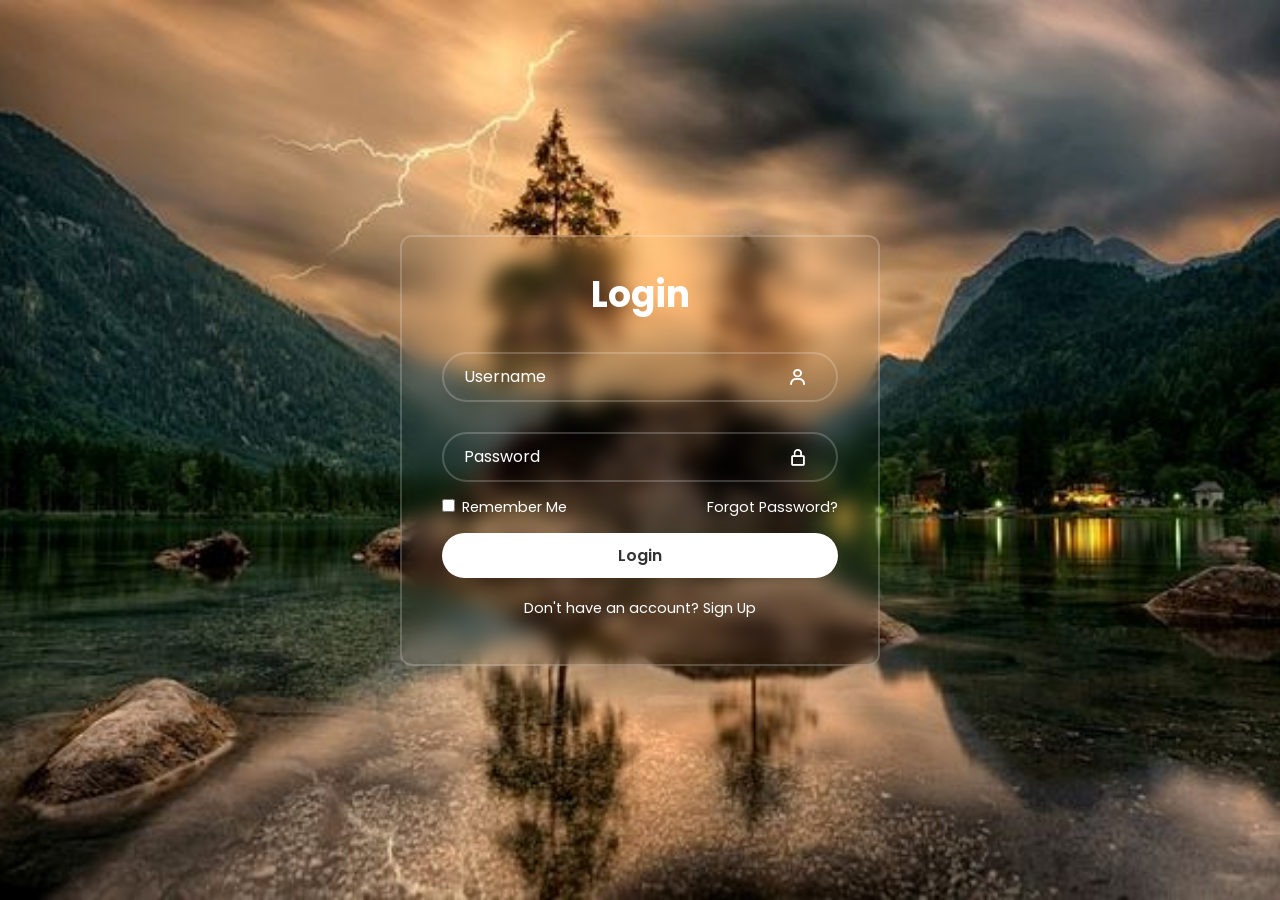
<file: index.html>
<!DOCTYPE html>
<html lang="en">

<head>
    <meta charset="UTF-8">
    <meta name="viewport" content="width=device-width, initial-scale=1.0">
    <title>Login Form | Blessing</title>
    <link rel="stylesheet" href="styles/styles.css">
    <link href='https://unpkg.com/boxicons@2.1.4/css/boxicons.min.css' rel="stylesheet">
</head>

<body>
    <div class="wrapper">
        <form action="">
            <h1>Login</h1>
            <div class="input-box">
                <input type="text" placeholder="Username" required>
                <i class='bx bx-user'></i>
            </div>
            <div class="input-box">
                <input type="password" placeholder="Password" required minlength="8">
                <i class='bx bx-lock-alt'></i>
            </div>
            <div class="remember-forgot">
                <label><input type="checkbox"> Remember Me</label>
                <a href="./forgotpassword.html">Forgot Password?</a>
            </div>
            <button type="submit" class="btn">Login</button>
            <div class="register-link">
                <p>Don't have an account? <a href="./signup.html">Sign Up</a></p>
            </div>
        </form>
    </div>
</body>

</html>
</file>
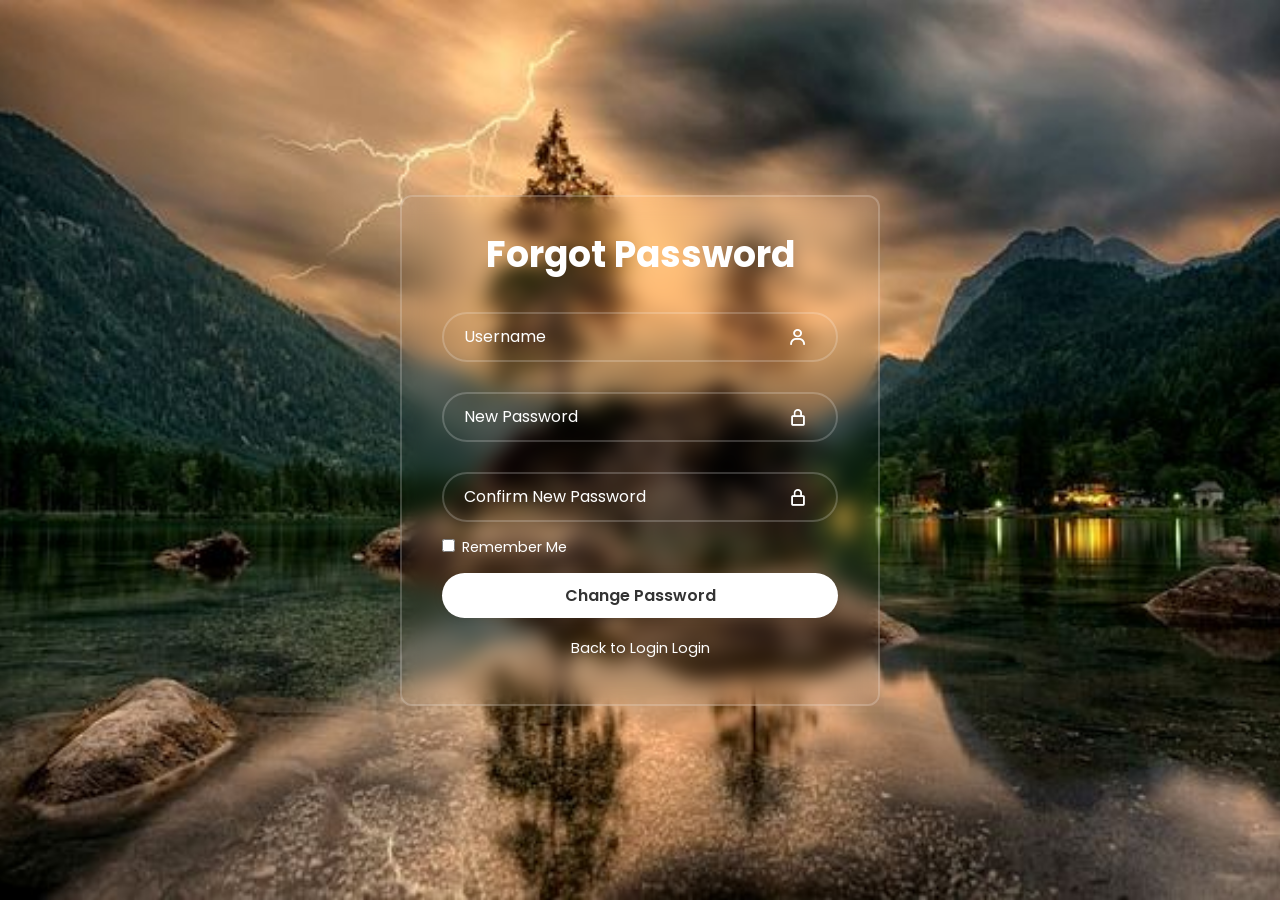
<file: forgotpassword.html>
<!DOCTYPE html>
<html lang="en">

<head>
    <meta charset="UTF-8">
    <meta name="viewport" content="width=device-width, initial-scale=1.0">
    <title>forgot Password | Blessing</title>
    <link rel="stylesheet" href="styles/forgotpassword.css">
    <link href='https://unpkg.com/boxicons@2.1.4/css/boxicons.min.css' rel="stylesheet">
</head>

<body>
    <div class="wrapper">
        <form action="">
            <h1>Forgot Password</h1>
            <div class="input-box">
                <input type="text" placeholder="Username" required>
                <i class='bx bx-user'></i>
            </div>
            <div class="input-box">
                <input type="password" placeholder="New Password" required minlength="8">
                <i class='bx bx-lock-alt'></i>
            </div>
            <div class="input-box">
                <input type="password" placeholder="Confirm New Password" required minlength="8">
                <i class='bx bx-lock-alt'></i>
            </div>
            <div class="remember-forgot">
                <label><input type="checkbox"> Remember Me</label>
            </div>
            <button type="submit" class="btn">Change Password</button>
            <div class="register-link">
                <p>Back to Login <a href="./index.html">Login</a></p>
            </div>
        </form>
    </div>
</body>

</html>
</file>
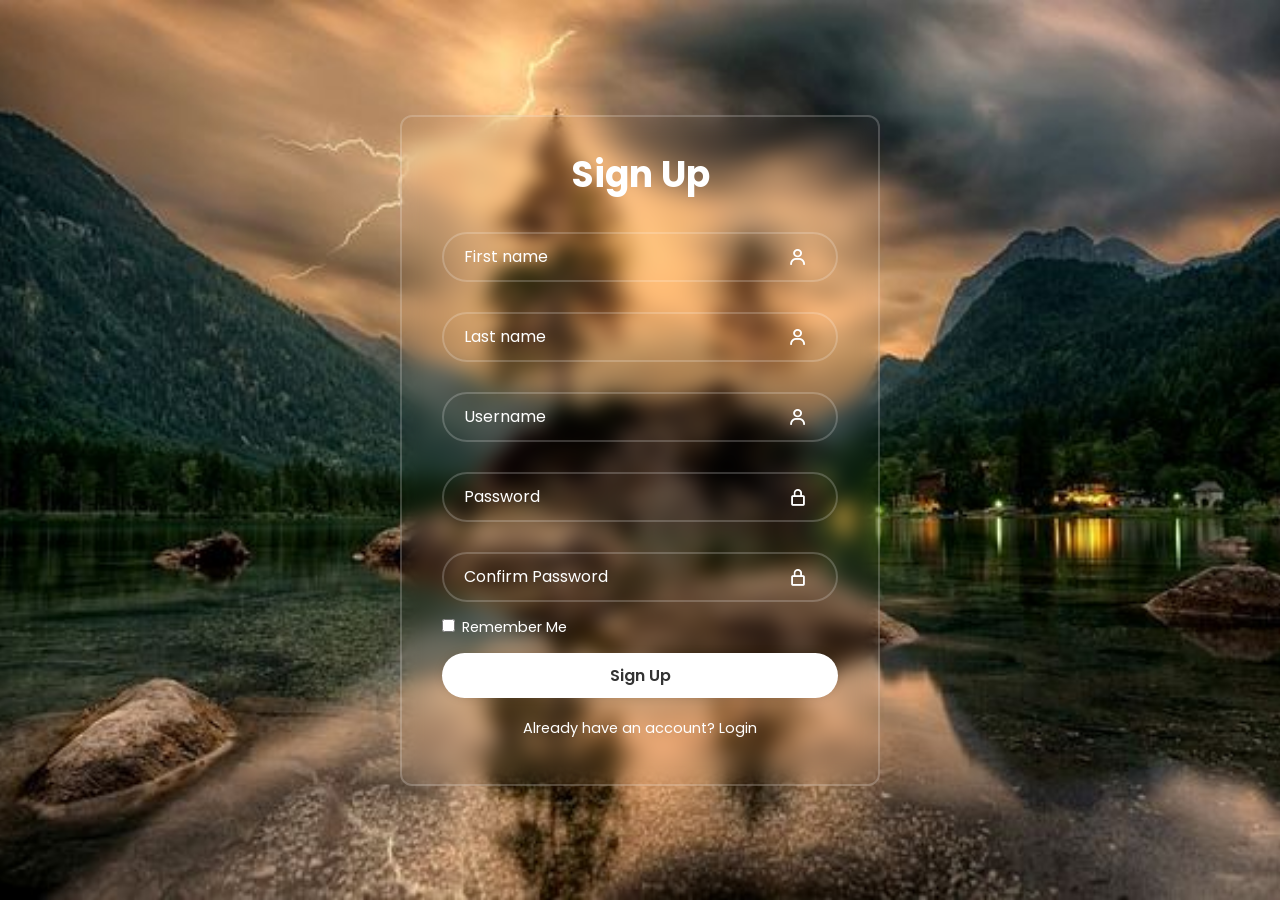
<file: signup.html>
<!DOCTYPE html>
<html lang="en">

<head>
    <meta charset="UTF-8">
    <meta name="viewport" content="width=device-width, initial-scale=1.0">
    <title>Sign Up Form | Blessing</title>
    <link rel="stylesheet" href="styles/signup.css">
    <link href='https://unpkg.com/boxicons@2.1.4/css/boxicons.min.css' rel="stylesheet">
</head>

<body>
    <div class="wrapper">
        <form action="">
            <h1>Sign Up</h1>
            <div class="input-box">
                <input type="text" placeholder="First name" required>
                <i class='bx bx-user'></i>
            </div>
            <div class="input-box">
                <input type="text" placeholder="Last name" required>
                <i class='bx bx-user'></i>
            </div>
            <div class="input-box">
                <input type="text" placeholder="Username" required>
                <i class='bx bx-user'></i>
            </div>
            <div class="input-box">
                <input type="password" placeholder="Password" required minlength="8">
                <i class='bx bx-lock-alt'></i>
            </div>
            <div class="input-box">
                <input type="password" placeholder="Confirm Password" required minlength="8">
                <i class='bx bx-lock-alt'></i>
            </div>
            <div class="remember-forgot">
                <label><input type="checkbox"> Remember Me</label>
            </div>
            <button type="submit" class="btn">Sign Up</button>
            <div class="register-link">
                <p>Already have an account? <a href="./index.html">Login</a></p>
            </div>
        </form>
    </div>
</body>

</html>
</file>
<file: styles/styles.css>
@import url('https://fonts.googleapis.com/css2?family=Poppins:wght@300;400;500;600;700&display=swap');

* {
    margin: 0;
    padding: 0;
    box-sizing: border-box;
    font-family: "Poppins", sans-serif;
}

body {
    display: flex;
    justify-content: center;
    align-items: center;
    min-height: 100vh;
    background: #111 url('../assets/Wallpaper 4K Nature Pack Ideas.jpg') no-repeat;
    background-size: cover;
    background-position: center;
}

.wrapper {
    width: 480px;
    background: transparent;
    border: 2px solid rgba(255, 255, 255, 0.2);
    backdrop-filter: blur(10px);
    color: #fff;
    border-radius: 12px;
    padding: 30px 40px;
}

.wrapper h1 {
    font-size: 36px;
    text-align: center;

}

.wrapper .input-box {
    position: relative;
    width: 100%;
    height: 50px;
    margin: 30px 0;
}

.input-box input {
    width: 100%;
    height: 100%;
    background: transparent;
    outline: none;
    border: none;
    border: 2px solid rgba(255, 255, 255, 0.2);
    border-radius: 40px;
    font-size: 16px;
    color: #fff;
    padding: 20px 45px 20px 20px;
    transition: border-color 0.3s ease, box-shadow 0.3s ease;
}

.input-box input::placeholder {
    color: #fff;
}

.input-box input:focus {
    border-color: #6c63ff;
    box-shadow: 0 0 8px rgba(108, 99, 255, 0.5);
}

.input-box input:focus ~ i {
    color: #6c63ff;
}

/* Validation styles — only apply after user has typed (not just placeholder shown) */
.input-box input:not(:placeholder-shown):invalid {
    border-color: #ff4757;
    box-shadow: 0 0 8px rgba(255, 71, 87, 0.4);
}

.input-box input:not(:placeholder-shown):invalid ~ i {
    color: #ff4757;
}

.input-box input:not(:placeholder-shown):valid {
    border-color: #2ed573;
    box-shadow: 0 0 8px rgba(46, 213, 115, 0.4);
}

.input-box input:not(:placeholder-shown):valid ~ i {
    color: #2ed573;
}

.input-box i {
    position: absolute;
    right: 20px;
    top: 30%;
    transform: translate(-50%);
    font-size: 20px;
    transition: color 0.3s ease;
}

.wrapper .remember-forgot {
    display: flex;
    justify-content: space-between;
    font-size: 14.5px;
    margin: -15px 0 15px;
}

.remember-forgot label input {
    accent-color: #fff;
    margin-right: 3px;
}

.remember-forgot a:hover {
    text-decoration: underline;
}

.remember-forgot a {
    color: #fff;
    text-decoration: none;
}

.wrapper .btn {
    width: 100%;
    height: 45px;
    background: #fff;
    color: #333;
    border: none;
    outline: none;
    font-size: 16px;
    font-weight: 600;
    border-radius: 40px;
    cursor: pointer;
    box-shadow: 0 0 10px rgba(0, 0, 0, .1);
}

.wrapper .register-link {
    font-size: 14.5px;
    text-align: center;
    margin: 20px 0 15px;
}

.register-link p a {
    color: #fff;
    text-decoration: none;
}

.register-link p a:hover {
    text-decoration: underline;
}
</file>
<file: styles/forgotpassword.css>
@import url('https://fonts.googleapis.com/css2?family=Poppins:wght@300;400;500;600;700&display=swap');

* {
    margin: 0;
    padding: 0;
    box-sizing: border-box;
    font-family: "Poppins", sans-serif;
}

body {
    display: flex;
    justify-content: center;
    align-items: center;
    min-height: 100vh;
    background: #111 url('../assets/Wallpaper 4K Nature Pack Ideas.jpg') no-repeat;
    background-size: cover;
    background-position: center;
}

.wrapper {
    width: 480px;
    background: transparent;
    border: 2px solid rgba(255, 255, 255, 0.2);
    backdrop-filter: blur(10px);
    color: #fff;
    border-radius: 12px;
    padding: 30px 40px;
}

.wrapper h1 {
    font-size: 36px;
    text-align: center;

}

.wrapper .input-box {
    position: relative;
    width: 100%;
    height: 50px;
    margin: 30px 0;
}

.input-box input {
    width: 100%;
    height: 100%;
    background: transparent;
    outline: none;
    border: none;
    border: 2px solid rgba(255, 255, 255, 0.2);
    border-radius: 40px;
    font-size: 16px;
    color: #fff;
    padding: 20px 45px 20px 20px;
    transition: border-color 0.3s ease, box-shadow 0.3s ease;
}

.input-box input::placeholder {
    color: #fff;
}

.input-box input:focus {
    border-color: #6c63ff;
    box-shadow: 0 0 8px rgba(108, 99, 255, 0.5);
}

.input-box input:focus ~ i {
    color: #6c63ff;
}

/* Validation styles — only apply after user has typed (not just placeholder shown) */
.input-box input:not(:placeholder-shown):invalid {
    border-color: #ff4757;
    box-shadow: 0 0 8px rgba(255, 71, 87, 0.4);
}

.input-box input:not(:placeholder-shown):invalid ~ i {
    color: #ff4757;
}

.input-box input:not(:placeholder-shown):valid {
    border-color: #2ed573;
    box-shadow: 0 0 8px rgba(46, 213, 115, 0.4);
}

.input-box input:not(:placeholder-shown):valid ~ i {
    color: #2ed573;
}

.input-box i {
    position: absolute;
    right: 20px;
    top: 30%;
    transform: translate(-50%);
    font-size: 20px;
    transition: color 0.3s ease;
}

.wrapper .remember-forgot {
    display: flex;
    justify-content: space-between;
    font-size: 14.5px;
    margin: -15px 0 15px;
}

.remember-forgot label input {
    accent-color: #fff;
    margin-right: 3px;
}

.remember-forgot a:hover {
    text-decoration: underline;
}

.remember-forgot a {
    color: #fff;
    text-decoration: none;
}

.wrapper .btn {
    width: 100%;
    height: 45px;
    background: #fff;
    color: #333;
    border: none;
    outline: none;
    font-size: 16px;
    font-weight: 600;
    border-radius: 40px;
    cursor: pointer;
    box-shadow: 0 0 10px rgba(0, 0, 0, .1);
}

.wrapper .register-link {
    font-size: 14.5px;
    text-align: center;
    margin: 20px 0 15px;
}

.register-link p a {
    color: #fff;
    text-decoration: none;
}

.register-link p a:hover {
    text-decoration: underline;
}
</file>
<file: styles/signup.css>
@import url('https://fonts.googleapis.com/css2?family=Poppins:wght@300;400;500;600;700&display=swap');

* {
    margin: 0;
    padding: 0;
    box-sizing: border-box;
    font-family: "Poppins", sans-serif;
}

body {
    display: flex;
    justify-content: center;
    align-items: center;
    min-height: 100vh;
    background: #111 url('../assets/Wallpaper 4K Nature Pack Ideas.jpg') no-repeat;
    background-size: cover;
    background-position: center;
}

.wrapper {
    width: 480px;
    background: transparent;
    border: 2px solid rgba(255, 255, 255, 0.2);
    backdrop-filter: blur(10px);
    color: #fff;
    border-radius: 12px;
    padding: 30px 40px;
}

.wrapper h1 {
    font-size: 36px;
    text-align: center;

}

.wrapper .input-box {
    position: relative;
    width: 100%;
    height: 50px;
    margin: 30px 0;
}

.input-box input {
    width: 100%;
    height: 100%;
    background: transparent;
    outline: none;
    border: none;
    border: 2px solid rgba(255, 255, 255, 0.2);
    border-radius: 40px;
    font-size: 16px;
    color: #fff;
    padding: 20px 45px 20px 20px;
    transition: border-color 0.3s ease, box-shadow 0.3s ease;
}

.input-box input::placeholder {
    color: #fff;
}

.input-box input:focus {
    border-color: #6c63ff;
    box-shadow: 0 0 8px rgba(108, 99, 255, 0.5);
}

.input-box input:focus ~ i {
    color: #6c63ff;
}

/* Validation styles — only apply after user has typed (not just placeholder shown) */
.input-box input:not(:placeholder-shown):invalid {
    border-color: #ff4757;
    box-shadow: 0 0 8px rgba(255, 71, 87, 0.4);
}

.input-box input:not(:placeholder-shown):invalid ~ i {
    color: #ff4757;
}

.input-box input:not(:placeholder-shown):valid {
    border-color: #2ed573;
    box-shadow: 0 0 8px rgba(46, 213, 115, 0.4);
}

.input-box input:not(:placeholder-shown):valid ~ i {
    color: #2ed573;
}

.input-box i {
    position: absolute;
    right: 20px;
    top: 30%;
    transform: translate(-50%);
    font-size: 20px;
    transition: color 0.3s ease;
}

.wrapper .remember-forgot {
    display: flex;
    justify-content: space-between;
    font-size: 14.5px;
    margin: -15px 0 15px;
}

.remember-forgot label input {
    accent-color: #fff;
    margin-right: 3px;
}

.remember-forgot a:hover {
    text-decoration: underline;
}

.remember-forgot a {
    color: #fff;
    text-decoration: none;
}

.wrapper .btn {
    width: 100%;
    height: 45px;
    background: #fff;
    color: #333;
    border: none;
    outline: none;
    font-size: 16px;
    font-weight: 600;
    border-radius: 40px;
    cursor: pointer;
    box-shadow: 0 0 10px rgba(0, 0, 0, .1);
}

.wrapper .register-link {
    font-size: 14.5px;
    text-align: center;
    margin: 20px 0 15px;
}

.register-link p a {
    color: #fff;
    text-decoration: none;
}

.register-link p a:hover {
    text-decoration: underline;
}
</file>
